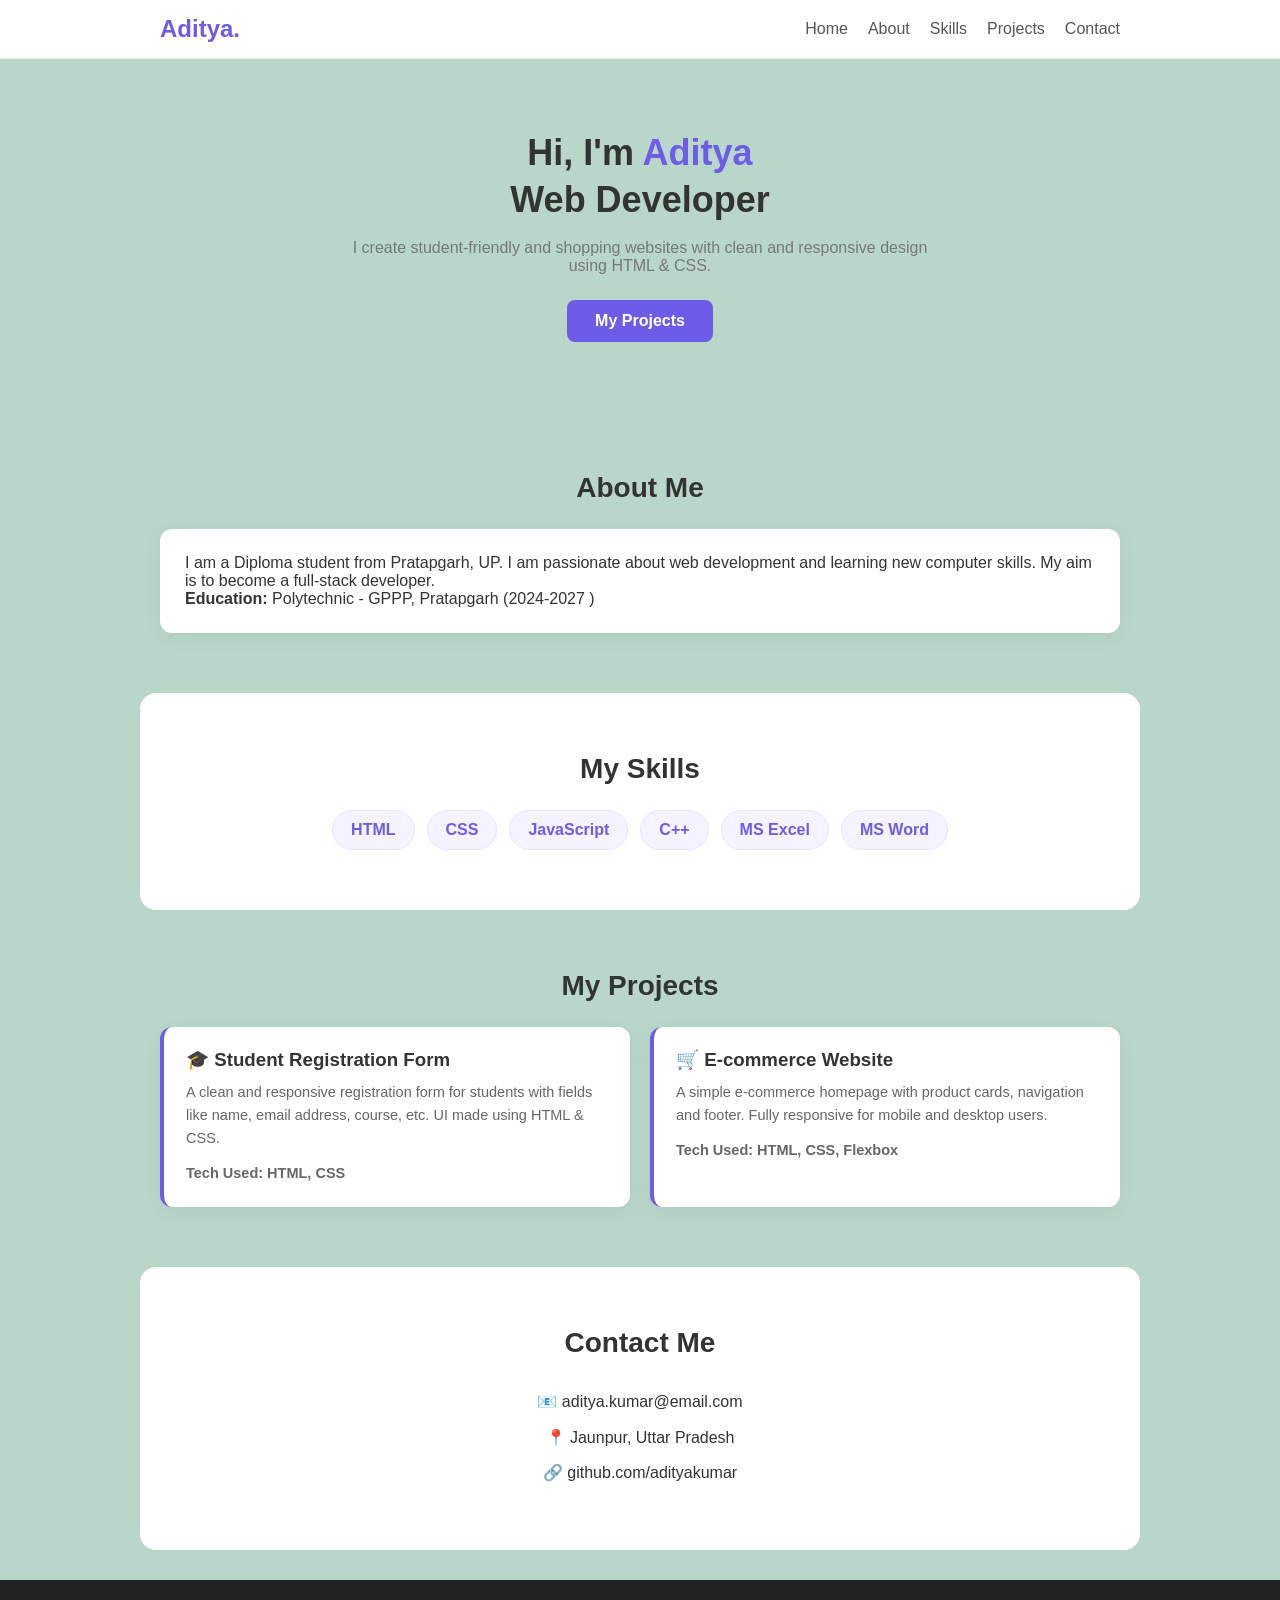
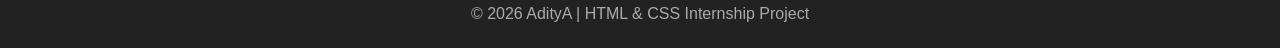
<file: index.html>
<!DOCTYPE html>
<html lang="en">
<head>
<meta charset="UTF-8">
<meta name="viewport" content="width=device-width, initial-scale=1.0">
<title>Aditya | Portfolio</title>
<link rel="stylesheet" href="style2.css">
</head>
<body>

<header>
<nav>
<h2 class="logo">Aditya.</h2>
<ul>
<li><a href="#home">Home</a></li>
<li><a href="#about">About</a></li>
<li><a href="#skills">Skills</a></li>
<li><a href="#projects">Projects</a></li>
<li><a href="#contact">Contact</a></li>
</ul>
</nav>
</header>

<section id="home" class="hero">
<h1>Hi, I'm <span>Aditya </span><br>Web Developer</h1>
<p>I create student-friendly and shopping websites with clean and responsive design using HTML & CSS.</p>
<a href="#projects" class="btn">My Projects</a>
</section>

<section id="about" class="sec">
<h2>About Me</h2>
<div class="box">
<p>I am a Diploma student from Pratapgarh, UP. I am passionate about web development and learning new computer skills. My aim is to become a full-stack developer.</p>
<p><b>Education:</b> Polytechnic - GPPP, Pratapgarh (2024-2027 )</p>
</div>
</section>

<section id="skills" class="sec gray">
<h2>My Skills</h2>
<div class="skills">
<span>HTML</span>
<span>CSS</span>
<span>JavaScript</span>
<span>C++</span>
<span>MS Excel</span>
<span>MS Word</span>
</div>
</section>

<section id="projects" class="sec">
<h2>My Projects</h2>
<div class="projects">
<div class="card">
<h3>🎓 Student Registration Form</h3>
<p>A clean and responsive registration form for students with fields like name, email address, course, etc. UI made using HTML & CSS.</p>
<p class="tech">Tech Used: HTML, CSS</p>
</div>
<div class="card">
<h3>🛒 E-commerce Website</h3>
<p>A simple e-commerce homepage with product cards, navigation and footer. Fully responsive for mobile and desktop users.</p>
<p class="tech">Tech Used: HTML, CSS, Flexbox</p>
</div>
</div>
</section>

<section id="contact" class="sec gray">
<h2>Contact Me</h2>
<div class="contact">
<p>📧 aditya.kumar@email.com</p>
<p>📍 Jaunpur, Uttar Pradesh</p>
<p>🔗 github.com/adityakumar</p>
</div>
</section>

<footer>© 2026 AdityA | HTML & CSS Internship Project</footer>
</body>
</html>
</file>
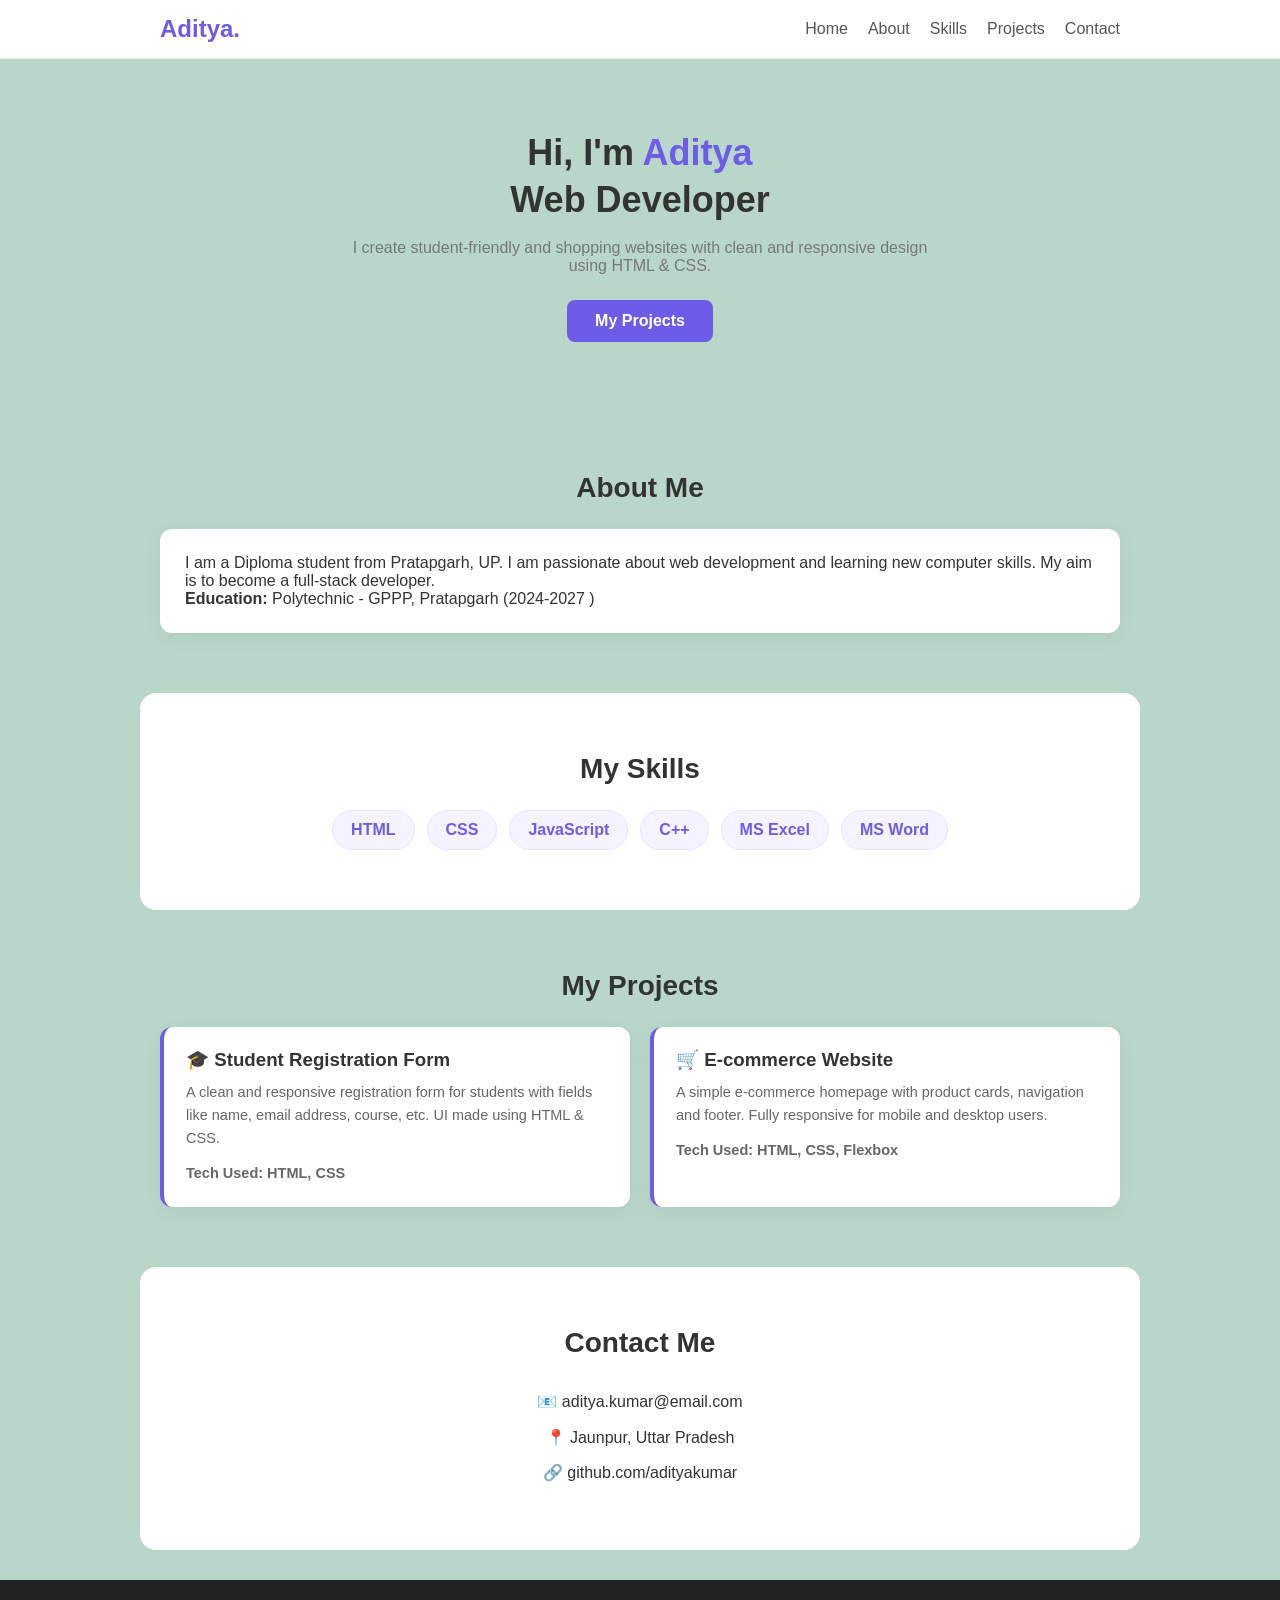
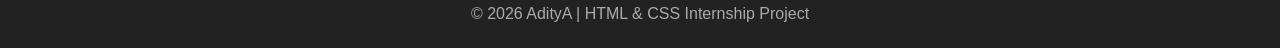
<file: index2.html>
<!DOCTYPE html>
<html lang="en">
<head>
<meta charset="UTF-8">
<meta name="viewport" content="width=device-width, initial-scale=1.0">
<title>Aditya | Portfolio</title>
<link rel="stylesheet" href="style2.css">
</head>
<body>

<header>
<nav>
<h2 class="logo">Aditya.</h2>
<ul>
<li><a href="#home">Home</a></li>
<li><a href="#about">About</a></li>
<li><a href="#skills">Skills</a></li>
<li><a href="#projects">Projects</a></li>
<li><a href="#contact">Contact</a></li>
</ul>
</nav>
</header>

<section id="home" class="hero">
<h1>Hi, I'm <span>Aditya </span><br>Web Developer</h1>
<p>I create student-friendly and shopping websites with clean and responsive design using HTML & CSS.</p>
<a href="#projects" class="btn">My Projects</a>
</section>

<section id="about" class="sec">
<h2>About Me</h2>
<div class="box">
<p>I am a Diploma student from Pratapgarh, UP. I am passionate about web development and learning new computer skills. My aim is to become a full-stack developer.</p>
<p><b>Education:</b> Polytechnic - GPPP, Pratapgarh (2024-2027 )</p>
</div>
</section>

<section id="skills" class="sec gray">
<h2>My Skills</h2>
<div class="skills">
<span>HTML</span>
<span>CSS</span>
<span>JavaScript</span>
<span>C++</span>
<span>MS Excel</span>
<span>MS Word</span>
</div>
</section>

<section id="projects" class="sec">
<h2>My Projects</h2>
<div class="projects">
<div class="card">
<h3>🎓 Student Registration Form</h3>
<p>A clean and responsive registration form for students with fields like name, email address, course, etc. UI made using HTML & CSS.</p>
<p class="tech">Tech Used: HTML, CSS</p>
</div>
<div class="card">
<h3>🛒 E-commerce Website</h3>
<p>A simple e-commerce homepage with product cards, navigation and footer. Fully responsive for mobile and desktop users.</p>
<p class="tech">Tech Used: HTML, CSS, Flexbox</p>
</div>
</div>
</section>

<section id="contact" class="sec gray">
<h2>Contact Me</h2>
<div class="contact">
<p>📧 aditya.kumar@email.com</p>
<p>📍 Jaunpur, Uttar Pradesh</p>
<p>🔗 github.com/adityakumar</p>
</div>
</section>

<footer>© 2026 AdityA | HTML & CSS Internship Project</footer>
</body>
</html>
</file>
<file: style2.css>
*{
    margin:0;
    padding:0; 
    box-sizing:border-box
}
body{
    font-family:Arial, sans-serif; 
    background:#b9d7c9; 
    color:#333
}
:root{
    --main:#6C5CE7
}

header{
    background:#fff; 
    position:fixed; 
    width:100%; top:0; 
    border-bottom:1px solid #eee; 
    z-index:10
}
nav{
    max-width:1000px; 
    margin:auto; 
    display:flex; 
    justify-content:space-between; 
    
    padding:15px 20px; 
    align-items:center
}
.logo{
    color:var(--main)
}
nav ul{
    display:flex; 
    list-style:none; 
    gap:20px}
nav a{
    text-decoration:none; 
    color:#555; 
    font-weight:500}
nav a:hover{
    color:var(--main)}

.hero{
    text-align:center; 
    padding:130px 20px 70px}
.hero h1{
    font-size:36px; 
    line-height:1.3}
.hero h1 span{
    color:var(--main)
}
.hero p{
    color:#777; 
    margin:15px auto 25px; 
    max-width:600px
}
.btn{
    background:var(--main); 
    color:#fff; 
    padding:12px 28px; 
    text-decoration:none; 
    border-radius:8px; 
    font-weight:600; 
    display:inline-block
}
.btn:hover{
    background:#d14bb4
}

.sec{
    max-width:1000px; 
    margin:auto; 
    padding:60px 20px}
.sec h2{
    text-align:center; 
    margin-bottom:25px; 
    font-size:28px
}
.gray{
    background:#fff; 
    border-radius:16px}
.box{
    background:#fff; 
    padding:25px; 
    border-radius:12px; 
    box-shadow:0 5px 20px rgba(0,0,0,0.06)}

.skills{
    display:flex; 
    flex-wrap:wrap; 
    gap:12px; 
    justify-content:center}
.skills span{
    background:#f5f3ff; 
    border:1px solid #e9e5ff; 
    color:var(--main); 
    padding:10px 18px; 
    border-radius:25px; 
    font-weight:600}

.projects{
    display:grid; 
    grid-template-columns:1fr 1fr; 
    gap:20px
}
.card{
    background:#fff; 
    padding:22px; 
    border-radius:12px; 
    box-shadow:0 5px 20px rgba(0,0,0,0.06); 
    border-left:4px solid var(--main)
}
.card h3{
    margin-bottom:10px
}
.card p{
    color:#666; 
    font-size:14.5px; 
    line-height:1.6
}
.tech{
    margin-top:12px; 
    font-size:13px; 
    color:var(--main); 
    font-weight:700 /*!important */
}

.contact{
    text-align:center; 
    line-height:2.2; 
    font-weight:500
}
footer{
    text-align:center; 
    padding:25px; 
    background:#222; 
    color:#aaa; 
    margin-top:30px}

@media(max-width:700px){
nav{flex-direction:column; gap:10px}
.projects{grid-template-columns:1fr}
.hero h1{font-size:28px}
}
</file>
